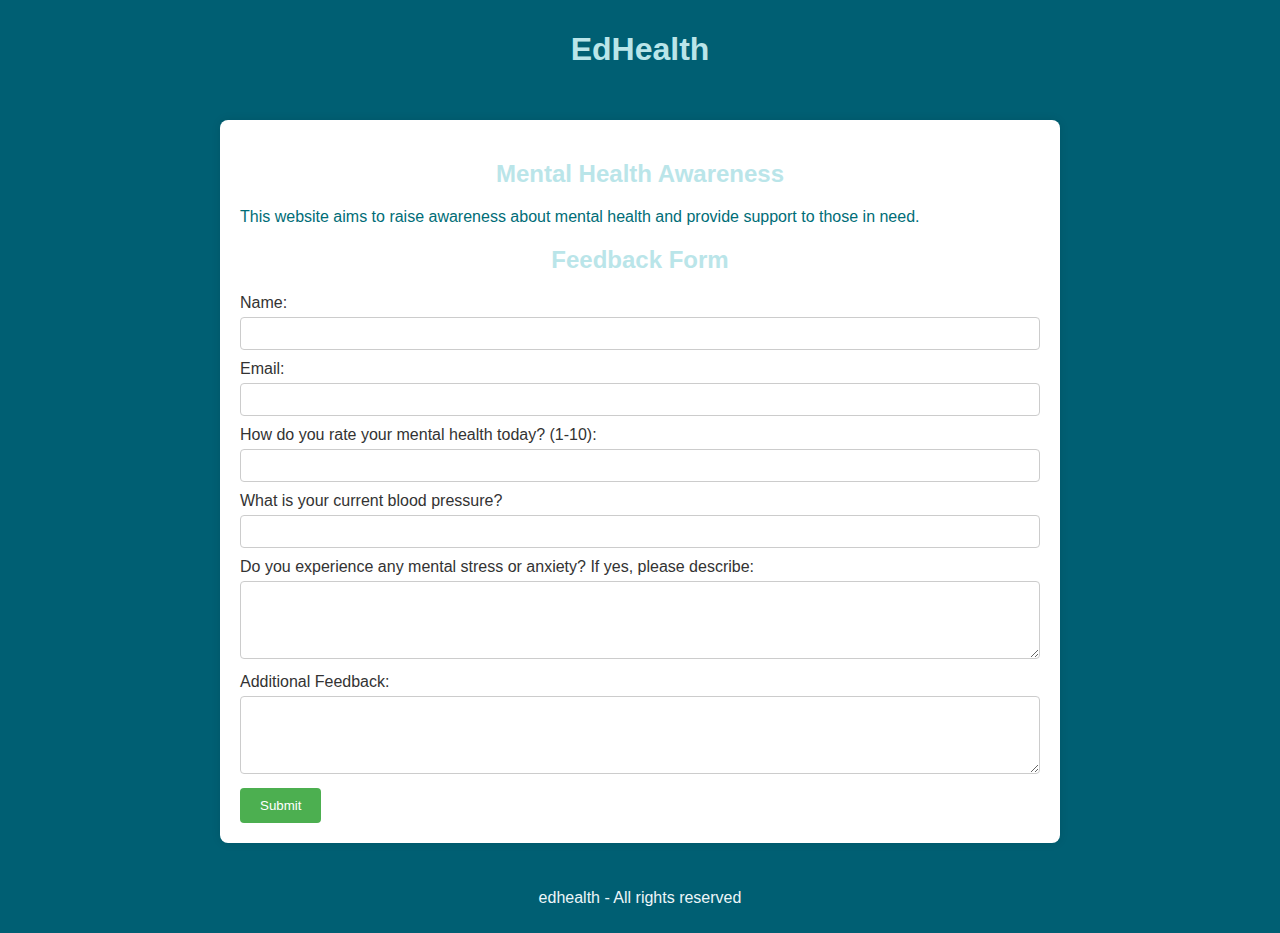
<file: awareness.html>
<!DOCTYPE html>
<html lang="en">
<head>
<meta charset="UTF-8">
<meta name="viewport" content="width=device-width, initial-scale=1.0">
<title>Mental Health Awareness</title>
<style>
  body {
    font-family: Arial, sans-serif;
    margin: 0;
    padding: 0;
    background-color: #005f73; /* Background color */
    color: #edf6f9; /* Text color */
  }
  .container {
    max-width: 800px;
    margin: 20px auto;
    padding: 20px;
    background-color: #ffffff;
    color:#006d77;
    border-radius: 8px;
    box-shadow: 0 0 10px rgba(0, 0, 0, 0.1);
  }
  h1, h2 {
    text-align: center;
    color: #bae5e9;
  }
  form {
    margin-top: 20px;
  }
  label {
    display: block;
    margin-bottom: 5px;
    color: #333;
  }
  input[type="text"], input[type="email"], input[type="number"], textarea {
    width: 100%;
    padding: 8px;
    margin-bottom: 10px;
    border: 1px solid #ccc;
    border-radius: 4px;
    box-sizing: border-box;
    color: #555;
  }
  input[type="text"]:focus, input[type="email"]:focus, input[type="number"]:focus, textarea:focus {
    outline: none;
    border-color: #4CAF50;
  }
  input[type="submit"] {
    background-color: #4CAF50;
    color: white;
    padding: 10px 20px;
    border: none;
    border-radius: 4px;
    cursor: pointer;
  }
  input[type="submit"]:hover {
    background-color: #45a049;
  }
  header, footer {
    background-color: #005f73;
    color: #edf6f9;
    text-align: center;
    padding: 10px 0;
  }
</style>
</head>
<body>

<header>
  <h1> EdHealth</h1>
</header>

<div class="container">
  <h2>Mental Health Awareness</h2>
  <p>This website aims to raise awareness about mental health and provide support to those in need.</p>
  
  <h2>Feedback Form</h2>
  <form id="feedbackForm">
    <label for="name">Name:</label>
    <input type="text" id="name" name="name" required>
    
    <label for="email">Email:</label>
    <input type="email" id="email" name="email" required>
    
    <label for="mentalHealth">How do you rate your mental health today? (1-10):</label>
    <input type="number" id="mentalHealth" name="mentalHealth" min="1" max="10" required>
    
    <label for="bloodPressure">What is your current blood pressure?</label>
    <input type="text" id="bloodPressure" name="bloodPressure">
    
    <label for="mentalStress">Do you experience any mental stress or anxiety? If yes, please describe:</label>
    <textarea id="mentalStress" name="mentalStress" rows="4"></textarea>
    
    <label for="feedback">Additional Feedback:</label>
    <textarea id="feedback" name="feedback" rows="4" required></textarea>
    
    <input type="submit" value="Submit">
  </form>
</div>

<footer>
  <p>edhealth - All rights reserved</p>
</footer>

<script>
  document.getElementById('feedbackForm').addEventListener('submit', function(event) {
    event.preventDefault(); // Prevent the default form submission
    
    // Get form values
    var name = document.getElementById('name').value;
    var email = document.getElementById('email').value;
    var mentalHealth = document.getElementById('mentalHealth').value;
    var bloodPressure = document.getElementById('bloodPressure').value;
    var mentalStress = document.getElementById('mentalStress').value;
    var feedback = document.getElementById('feedback').value;
    
    // Log the data to console (you can send this to a server for processing)
    console.log("Name: " + name);
    console.log("Email: " + email);
    console.log("Mental Health: " + mentalHealth);
    console.log("Blood Pressure: " + bloodPressure);
    console.log("Mental Stress: " + mentalStress);
    console.log("Feedback: " + feedback);
  });
</script>

</body>
</html>
</file>
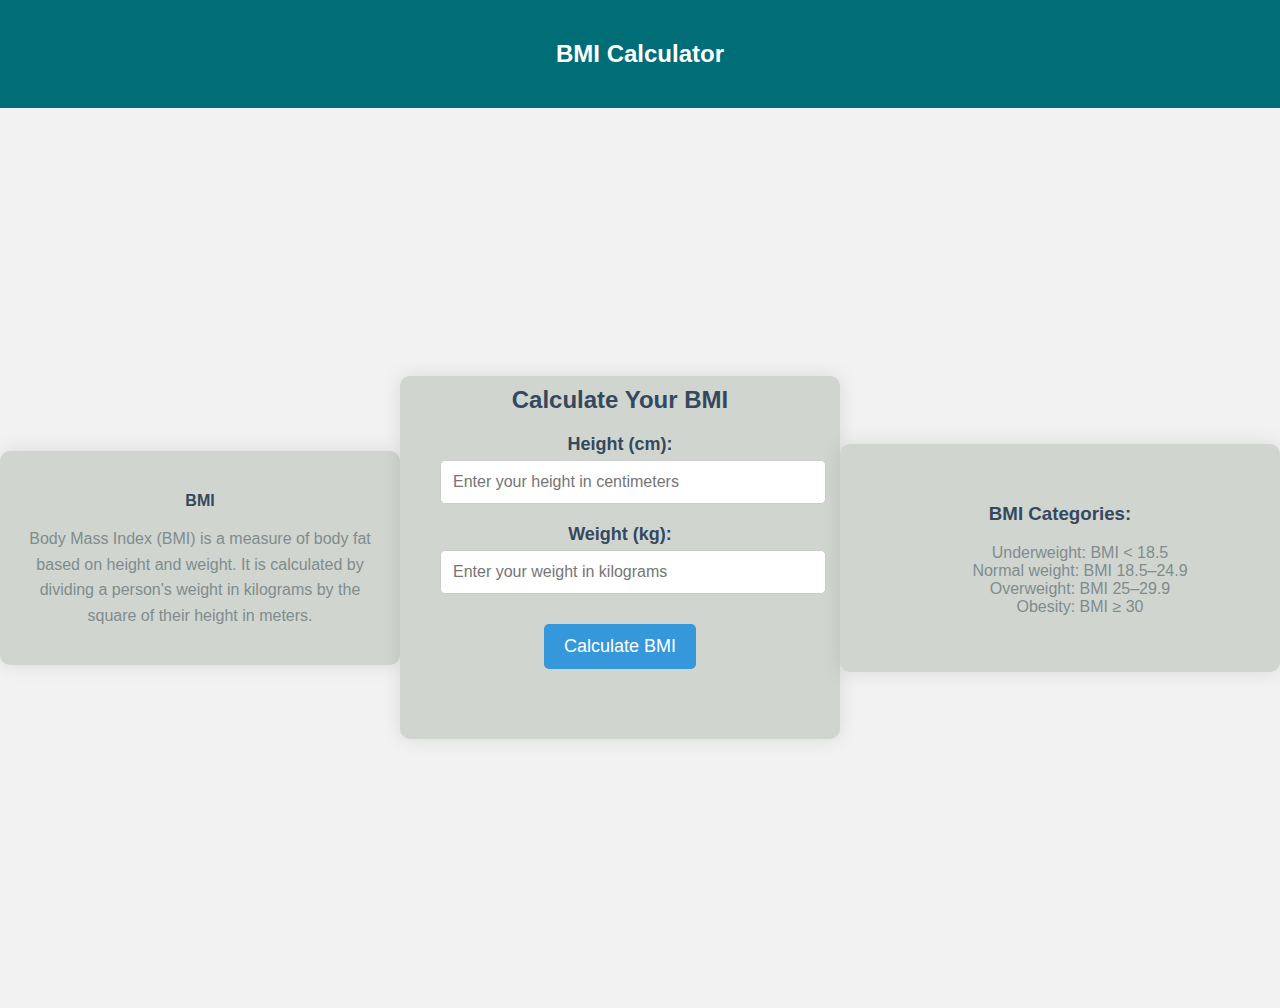
<file: bmi2.html>
<!DOCTYPE html>
<html lang="en">

<head>
    <meta charset="UTF-8">
    <meta name="viewport" content="width=device-width, initial-scale=1.0">
    <title>BMI Calculator</title>
    <style>
        body {
            font-family: 'Segoe UI', Tahoma, Geneva, Verdana, sans-serif;
            margin: 0;
            padding: 0;
            background-color: #f2f2f2;
        }

        .explanation {
            background-color: #d1d5d0;
            border-radius: 10px;
            box-shadow: 0 0 20px rgba(0, 0, 0, 0.1);
            padding: 20px;
            max-width: 400px;
            width: 100%;
            text-align: center;
            
        }
       
        .explanation h4 {
            color: #34495e;
            margin-bottom: 10px;
        }

        .explanation p {
            color: #7f8c8d;
            font-size: 16px;
            line-height: 1.6;
        }

        .navbar {
            background-color: #006d77;
            color: #fff;
            text-align: center;
            padding: 20px 0;
        }

        .container {
            display: flex;
            justify-content: center;
            align-items: center;
            height: 100vh;
            /* flex-direction: column; */
            justify-content: space-evenly;
        

        }

        .bmi-container {
            background-color: #d1d5d0;
            border-radius: 10px;
            box-shadow: 0 0 20px rgba(0, 0, 0, 0.1);
            padding: 40px;
            max-width: 400px;
            width: 100%;
            text-align: center;
        }

        .bmi-container h2 {
            color: #34495e;
            margin-top: -30px;
        }

        .input-group {
            margin-bottom: 20px;
        }

        .input-group label {
            display: block;
            font-size: 18px;
            margin-bottom: 5px;
            color: #34495e;
            font-weight: bold;
        }

        .input-group input {
            width: 100%;
            padding: 12px;
            border: 1px solid #ccc;
            border-radius: 5px;
            font-size: 16px;
            outline: none;
        }

        .button {
            margin-top: 30px;
        }

        .button button {
            background-color: #3498db;
            color: #fff;
            padding: 12px 20px;
            border: none;
            border-radius: 5px;
            font-size: 18px;
            cursor: pointer;
            transition: background-color 0.3s ease;
        }

        .button button:hover {
            background-color: #006d77;
        }

        #result {
            font-size: 24px;
            margin-top: 30px;
            font-weight: bold;
        }

        .category {
            margin-top: 20px;
            font-size: 18px;
            font-weight: bold;
        }

        .info {
            margin-top: 30px;
            text-align: center;
            color: #7f8c8d;
        }

        .info h3 {
            color: #34495e;
            font-size: 20px;
            margin-bottom: 10px;
        }

        .info ul {
            padding: 0;
            margin: 0;
            list-style: none;
        }

        .info ul li {
            font-size: 18px;
            margin-bottom: 5px;
        }
    </style>
</head>

<body>
    <div class="navbar">
        <h2>BMI Calculator</h2>
    </div>
    <div class="dadContainer">
    <div class="container">
        <div class="explanation">
            <h4>BMI</h4>
            <p>Body Mass Index (BMI) is a measure of body fat based on height and weight. It is calculated by dividing a
                person's weight in kilograms by the square of their height in meters.</p>
        </div>
        <div class="bmi-container">
            <h2>Calculate Your BMI</h2>
            <div class="input-group">
                <label for="height">Height (cm):</label>
                <input type="number" id="height" placeholder="Enter your height in centimeters">
            </div>
            <div class="input-group">
                <label for="weight">Weight (kg):</label>
                <input type="number" id="weight" placeholder="Enter your weight in kilograms">
            </div>
            <div class="button">
                <button onclick="calculateBMI()">Calculate BMI</button>
            </div>
            <div id="result"></div>
            <div class="category" id="category"></div>
        </div>
        <div class="bmi-container">
            <h3 style="color:#34495e;">BMI Categories:</h3>
            <ul style="list-style-type: none;text-align: center;color:#7f8c8d ;">
                <li>Underweight: BMI &lt; 18.5</li>
                <li>Normal weight: BMI 18.5–24.9</li>
                <li>Overweight: BMI 25–29.9</li>
                <li>Obesity: BMI &ge; 30</li>
            </ul>
        </div>

    </div>
</div>


    <script>
        function calculateBMI() {
            var height = document.getElementById("height").value;
            var weight = document.getElementById("weight").value;

            var heightInMeters = height / 100;
            var bmi = weight / (heightInMeters * heightInMeters);

            var resultDiv = document.getElementById("result");
            var categoryDiv = document.getElementById("category");

            resultDiv.innerHTML = "Your BMI is: " + bmi.toFixed(2);

            if (bmi < 18.5) {
                categoryDiv.innerHTML = "You are Underweight.";
            } else if (bmi >= 18.5 && bmi <= 24.9) {
                categoryDiv.innerHTML = "You have Normal weight.";
            } else if (bmi >= 25 && bmi <= 29.9) {
                categoryDiv.innerHTML = "You are Overweight.";
            } else {
                categoryDiv.innerHTML = "You are Obese.";
            }
        }
    </script>
</body>

</html>
</file>
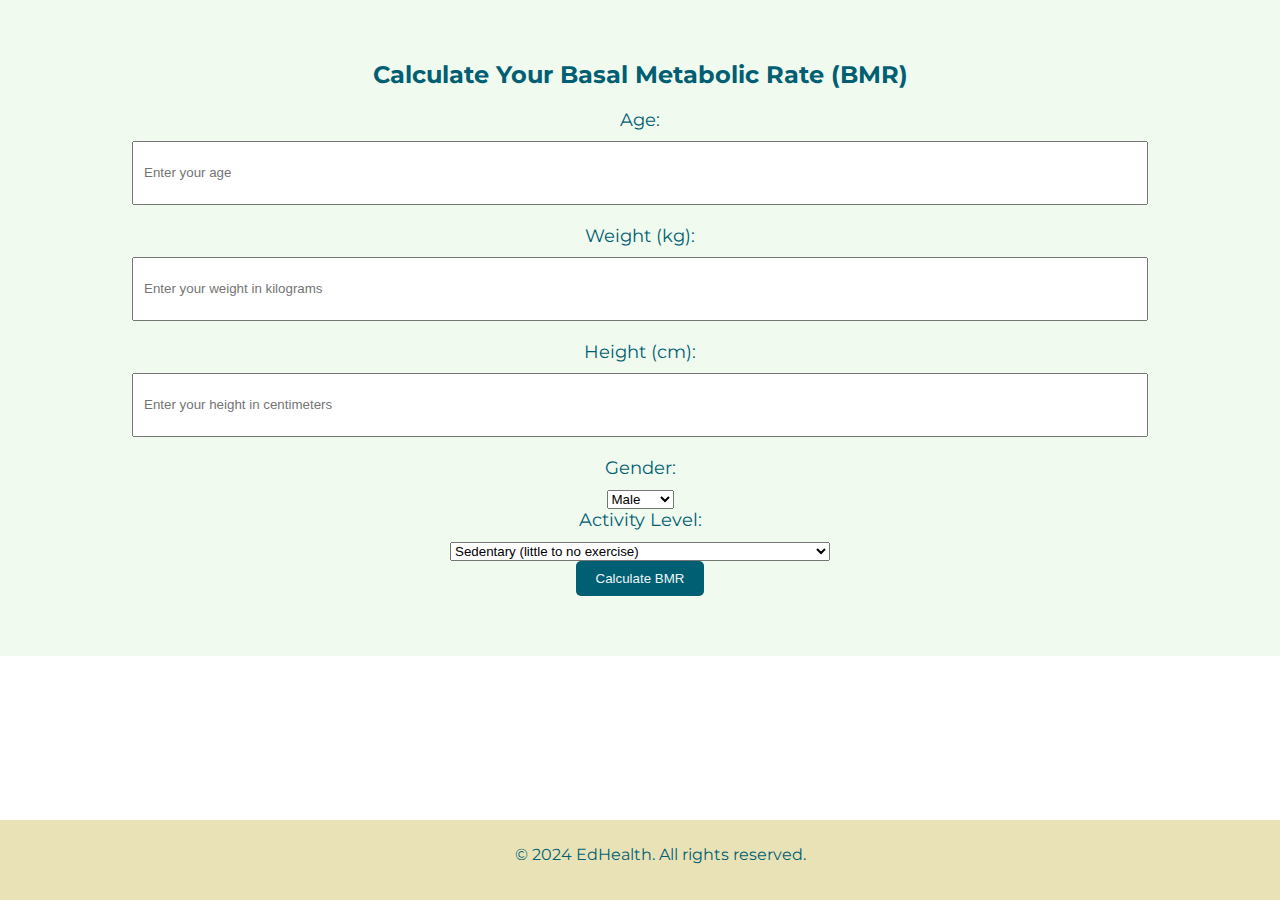
<file: bmr.html>
<!DOCTYPE html>
<html lang="en">
<head>
    <meta charset="UTF-8">
    <meta name="viewport" content="width=device-width, initial-scale=1.0">
    <title>Hospital Homepage</title>
    <link href="https://fonts.googleapis.com/css2?family=Montserrat:wght@300;400;700&display=swap" rel="stylesheet">
    <style>
        /* Existing CSS styles */
        body, html {
            margin: 0;
            padding: 0;
            font-family: 'Montserrat', sans-serif;
            color: #333;
        }
        /* Other styles omitted for brevity */
        .bmr-container {
            padding: 40px 20px;
            background-color: #f1faee;
            text-align: center;
        }
        .bmr-container h2 {
            color: #005f73;
            margin-bottom: 20px;
        }
        .bmr-container label {
            display: block;
            margin-bottom: 10px;
            font-size: 18px;
            color: #005f73;
        }
        .bmr-container input {
            width: 80%;
            height: 40px;
            margin-bottom: 20px;
            padding: 10px;
        }
        .bmr-container button {
            padding: 10px 20px;
            background-color: #005f73;
            color: #edf6f9;
            border: none;
            border-radius: 5px;
            cursor: pointer;
        }
        #bmr-result {
            font-size: 24px;
            font-weight: bold;
            margin-top: 20px;
        }
    </style>
</head>
<body>
    <!-- Existing HTML content -->
    <!-- Header, Services, About, Form sections are omitted for brevity -->
    <section class="bmr-container">
        <h2>Calculate Your Basal Metabolic Rate (BMR)</h2>
        <div class="input-group">
            <label for="age">Age:</label>
            <input type="number" id="age" placeholder="Enter your age">
        </div>
        <div class="input-group">
            <label for="weight">Weight (kg):</label>
            <input type="number" id="weight" placeholder="Enter your weight in kilograms">
        </div>
        <div class="input-group">
            <label for="height">Height (cm):</label>
            <input type="number" id="height" placeholder="Enter your height in centimeters">
        </div>
        <div class="input-group">
            <label for="gender">Gender:</label>
            <select id="gender">
                <option value="male">Male</option>
                <option value="female">Female</option>
            </select>
        </div>
        <div class="input-group">
            <label for="activity-level">Activity Level:</label>
            <select id="activity-level">
                <option value="sedentary">Sedentary (little to no exercise)</option>
                <option value="lightly-active">Lightly Active (light exercise/sports 1-3 days/week)</option>
                <option value="moderately-active">Moderately Active (moderate exercise/sports 3-5 days/week)</option>
                <option value="very-active">Very Active (hard exercise/sports 6-7 days a week)</option>
                <option value="extra-active">Extra Active (very hard exercise/sports & physical job)</option>
            </select>
        </div>
        <button onclick="calculateBMR()">Calculate BMR</button>
        <div id="bmr-result"></div>
    </section>

    <footer style="background-color: #eae2b7; color: #005f73; padding: 20px; text-align: center; position: fixed; width: 100%; bottom: 0;">
        <p style="margin-top: 5px">&copy; 2024 EdHealth. All rights reserved.</p>
    </footer>

    <script>
        function calculateBMR() {
            var age = parseInt(document.getElementById("age").value);
            var weight = parseFloat(document.getElementById("weight").value);
            var height = parseFloat(document.getElementById("height").value);
            var gender = document.getElementById("gender").value;
            var activityLevel = document.getElementById("activity-level").value;

            // Calculate BMR based on Mifflin-St Jeor Equation
            var bmr;
            if (gender === "male") {
                bmr = 10 * weight + 6.25 * height - 5 * age + 5;
            } else {
                bmr = 10 * weight + 6.25 * height - 5 * age - 161;
            }

            // Adjust BMR based on activity level
            switch (activityLevel) {
                case "sedentary":
                    bmr *= 1.2;
                    break;
                case "lightly-active":
                    bmr *= 1.375;
                    break;
                case "moderately-active":
                    bmr *= 1.55;
                    break;
                case "very-active":
                    bmr *= 1.725;
                    break;
                case "extra-active":
                    bmr *= 1.9;
                    break;
                default:
                    break;
            }

            var resultDiv = document.getElementById("bmr-result");
            resultDiv.innerHTML = "Your Basal Metabolic Rate (BMR) is: " + bmr.toFixed(2) + " calories/day.";
        }
    </script>
</body>
</html>
</file>
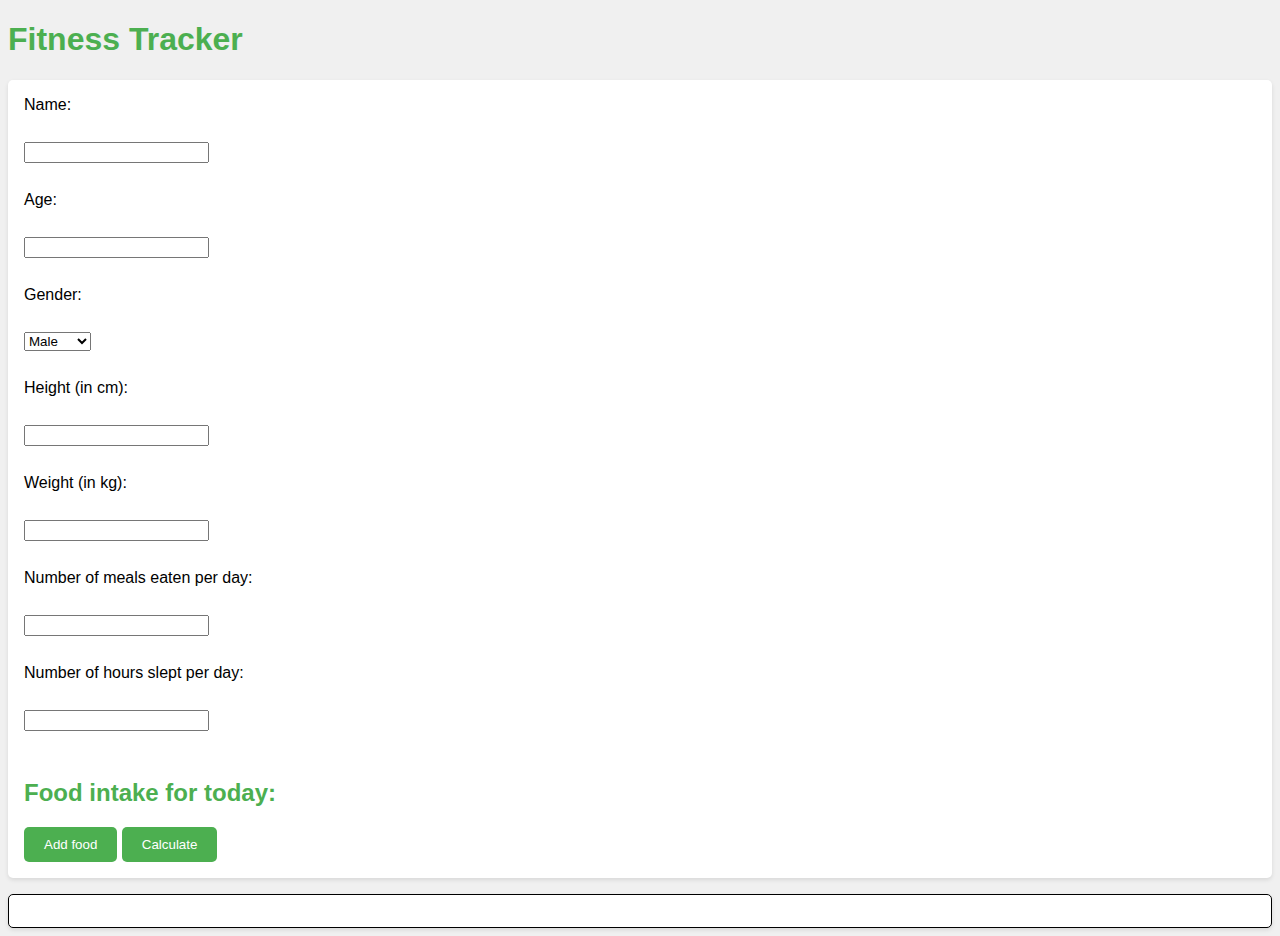
<file: fitness.html>
<!DOCTYPE html>
<html lang="en">
<head>
  <meta charset="UTF-8">
  <meta name="viewport" content="width=device-width, initial-scale=1.0">
  <title>Fitness Tracker</title>
  <style>
    body {
      font-family: Arial, sans-serif;
      background-color: #f0f0f0;
    }

    #fitnessTracker {
      margin-bottom: 1em;
      background-color: #fff;
      padding: 1em;
      border-radius: 5px;
      box-shadow: 0 2px 4px rgba(0, 0, 0, 0.1);
    }

    #results {
      border: 1px solid #000;
      padding: 1em;
      margin-top: 1em;
      background-color: #fff;
      border-radius: 5px;
      box-shadow: 0 2px 4px rgba(0, 0, 0, 0.1);
    }

    button {
      background-color: #4CAF50;
      color: white;
      padding: 10px 20px;
      border: none;
      border-radius: 5px;
      cursor: pointer;
    }

    button:hover {
      background-color: #45a049;
    }

    label, input, select {
      display: block;
      margin-bottom: 10px;
    }

    h1, h2 {
      color: #4CAF50;
    }
  </style>
  <script>
    const form = document.getElementById('fitnessTracker');
    const foodList = document.getElementById('foodList');
    const addFood = document.getElementById('addFood');
    const calculate = document.getElementById('calculate');
    const results = document.getElementById('results');

    let foodItems = [];

    addFood.addEventListener('click', () => {
      const foodName = prompt('Enter the name of the food item:');
      const foodQuantity = prompt('Enter the quantity of the food item (in grams):');
      const foodItem = {name: foodName, quantity: foodQuantity};
      foodItems.push(foodItem);
      const li = document.createElement('li');
      li.textContent = `${foodName}: ${foodQuantity}g`;
      foodList.appendChild(li);
    });

    calculate.addEventListener('click', () => {
      let totalCarbs = 0;
      let totalFat = 0;
      foodItems.forEach(foodItem => {
        // You would need to look up the carb and fat content of each food item here
        // and add it to the totalCarbs and totalFat variables accordingly.
      });
      results.innerHTML = `
        <p>Total carbs: ${totalCarbs}g</p>
        <p>Total fat: ${totalFat}g</p>
      `;
    });
  </script>
</head>
<body>
  <!-- HTML code goes here -->
  <h1>Fitness Tracker</h1>
  <form id="fitnessTracker">
    <label for="name">Name:</label><br>
    <input type="text" id="name" name="name"><br>
    <label for="age">Age:</label><br>
    <input type="number" id="age" name="age"><br>
    <label for="gender">Gender:</label><br>
    <select id="gender" name="gender">
      <option value="male">Male</option>
      <option value="female">Female</option>
    </select><br>
    <label for="height">Height (in cm):</label><br>
    <input type="number" id="height" name="height"><br>
    <label for="weight">Weight (in kg):</label><br>
    <input type="number" id="weight" name="weight"><br>
    <label for="meals">Number of meals eaten per day:</label><br>
    <input type="number" id="meals" name="meals"><br>
    <label for="sleep">Number of hours slept per day:</label><br>
    <input type="number" id="sleep" name="sleep"><br>
    <h2>Food intake for today:</h2>
    <div id="foodList"></div>
    <button type="button" id="addFood">Add food</button>
    <button type="button" id="calculate">Calculate</button>
  </form>
  <div id="results"></div>
</body>
</html>
</file>
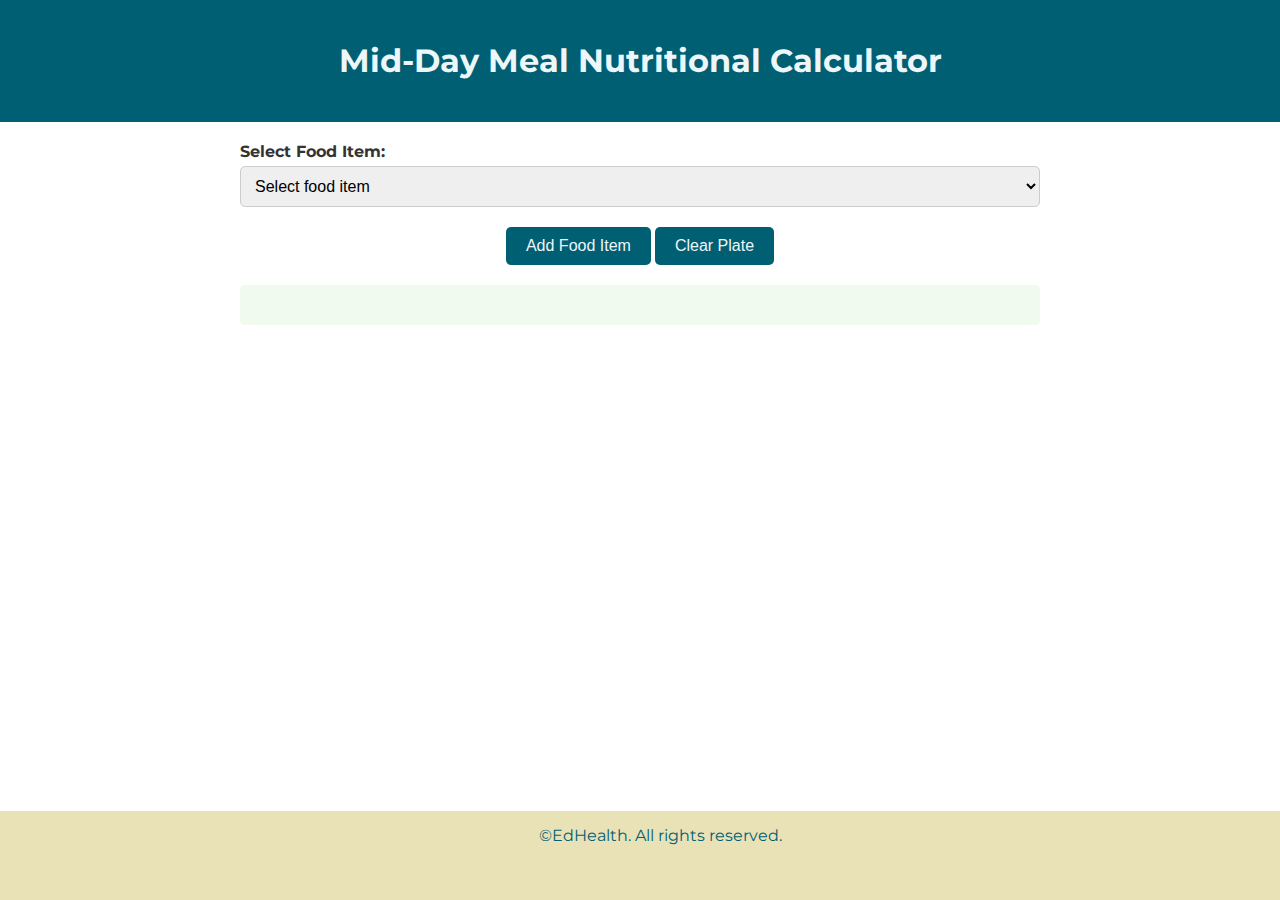
<file: nutrition.html>
<!DOCTYPE html>
<html lang="en">
<head>
    <meta charset="UTF-8">
    <meta name="viewport" content="width=device-width, initial-scale=1.0">
    <title>Mid-Day Meal Nutritional Calculator</title>
    <link href="https://fonts.googleapis.com/css2?family=Montserrat:wght@300;400;700&display=swap" rel="stylesheet">
    <style>
        body, html {
            margin: 0;
            padding: 0;
            font-family: 'Montserrat', sans-serif;
            color: #333;
        }
        header {
            background-color: #005f73;
            color: #edf6f9;
            padding: 20px 0;
            text-align: center;
        }
        nav ul {
            list-style: none;
            padding: 0;
        }
        nav ul li {
            display: inline;
            margin: 0 20px;
        }
        nav ul li a {
            color: #edf6f9;
            text-decoration: none;
            font-weight: bold;
        }
        .container {
            max-width: 800px;
            margin: 0 auto;
            padding: 20px;
        }
        .food-list {
            margin-bottom: 20px;
        }
        .food-list label {
            display: block;
            margin-bottom: 5px;
            font-weight: bold;
        }
        .food-list select {
            width: 100%;
            padding: 10px;
            border: 1px solid #ccc;
            border-radius: 5px;
            font-size: 16px;
        }
        .button {
            text-align: center;
            margin-top: 20px;
        }
        .button button {
            padding: 10px 20px;
            background-color: #005f73;
            color: #edf6f9;
            border: none;
            border-radius: 5px;
            font-size: 16px;
            cursor: pointer;
        }
        .result {
            background-color: #f1faee;
            padding: 20px;
            border-radius: 5px;
            margin-top: 20px;
        }
        .result h3 {
            margin-top: 0;
            color: #006d77;
        }
        .plate {
            margin-top: 20px;
        }
        .plate-item {
            margin-bottom: 10px;
            padding: 5px 10px;
            background-color: #f1faee;
            border-radius: 5px;
            display: inline-block;
            cursor: pointer;
        }
        footer {
            background-color: #005f73;
            color: #edf6f9;
            text-align: center;
            padding: 20px;
            margin-top: 30px;
        }
    </style>
</head>
<body>
    <header>
        <h1>Mid-Day Meal Nutritional Calculator</h1>
    </header>
    <div class="container">
        <div class="food-list">
            <label for="food-item">Select Food Item:</label>
            <select id="food-item">
                <option value="0">Select food item</option>
                <option value="1">Rice (1 serving)</option>
                <option value="2">Roti (1 piece)</option>
                <option value="3">Dal (1 serving)</option>
                <option value="4">Eggs (1 piece)</option>
                <!-- Add more food items here -->
            </select>
        </div>
        <div class="button">
            <button type="button" onclick="addFood()">Add Food Item</button>
            <button type="button" onclick="clearPlate()">Clear Plate</button>
        </div>
        <div class="result" id="nutrition-result"></div>
        <div class="plate" id="plate"></div>
    </div>
    <footer style="background-color: #eae2b7; color: #005f73; padding: 20px; text-align: center; position: fixed; width: 100%; bottom: 0;">
        <p style="margin-top: -5px">&copy;EdHealth. All rights reserved.</p>
    </footer>
    <script>
        // Predefined nutritional values for each food item (per serving)
        const nutritionalValues = {
            1: { name: "Rice", calories: 200, protein: 5, carbs: 45, fat: 1 },
            2: { name: "Roti", calories: 150, protein: 4, carbs: 30, fat: 1 },
            3: { name: "Dal", calories: 100, protein: 3, carbs: 20, fat: 1 },
            4: { name: "Eggs", calories: 70, protein: 6, carbs: 1, fat: 5 }
            // Add more food items here
        };

        let totalCalories = 0;
        let totalProtein = 0;
        let totalCarbs = 0;
        let totalFat = 0;

        function addFood() {
            const foodItem = document.getElementById("food-item").value;
            if (foodItem == 0) return; // No food item selected

            // Add nutritional values of selected food item to totals
            totalCalories += nutritionalValues[foodItem].calories;
            totalProtein += nutritionalValues[foodItem].protein;
            totalCarbs += nutritionalValues[foodItem].carbs;
            totalFat += nutritionalValues[foodItem].fat;

            // Display the result
            const resultDiv = document.getElementById("nutrition-result");
            resultDiv.innerHTML = "<h3>Total Nutritional Value</h3>" +
                "<p>Calories: " + totalCalories.toFixed(2) + "</p>" +
                "<p>Protein (g): " + totalProtein.toFixed(2) + "</p>" +
                "<p>Carbohydrates (g): " + totalCarbs.toFixed(2) + "</p>" +
                "<p>Fat (g): " + totalFat.toFixed(2) + "</p>";

            // Display the item on the plate
            const plateDiv = document.getElementById("plate");
            const newItem = document.createElement("div");
            newItem.classList.add("plate-item");
            newItem.textContent = nutritionalValues[foodItem].name;
            newItem.setAttribute("data-food", foodItem);
            newItem.addEventListener("click", removeFood);
            plateDiv.appendChild(newItem);
        }

        function removeFood() {
            const foodItem = this.getAttribute("data-food");
            // Subtract the nutritional values of the selected food item from totals
            totalCalories -= nutritionalValues[foodItem].calories;
            totalProtein -= nutritionalValues[foodItem].protein;
            totalCarbs -= nutritionalValues[foodItem].carbs;
            totalFat -= nutritionalValues[foodItem].fat;

            // Update the result
            const resultDiv = document.getElementById("nutrition-result");
            resultDiv.innerHTML = "<h3>Total Nutritional Value</h3>" +
                "<p>Calories: " + totalCalories.toFixed(2) + "</p>" +
                "<p>Protein (g): " + totalProtein.toFixed(2) + "</p>" +
                "<p>Carbohydrates (g): " + totalCarbs.toFixed(2) + "</p>" +
                "<p>Fat (g): " + totalFat.toFixed(2) + "</p>";

            // Remove the item from the plate
            this.remove();
        }

        function clearPlate() {
            // Reset the totals
            totalCalories = 0;
            totalProtein = 0;
            totalCarbs = 0;
            totalFat = 0;

            // Clear the result
            const resultDiv = document.getElementById("nutrition-result");
            resultDiv.innerHTML = "";

            // Clear the plate
            const plateDiv = document.getElementById("plate");
            plateDiv.innerHTML = "";
        }
    </script>
</body>
</html>
</file>
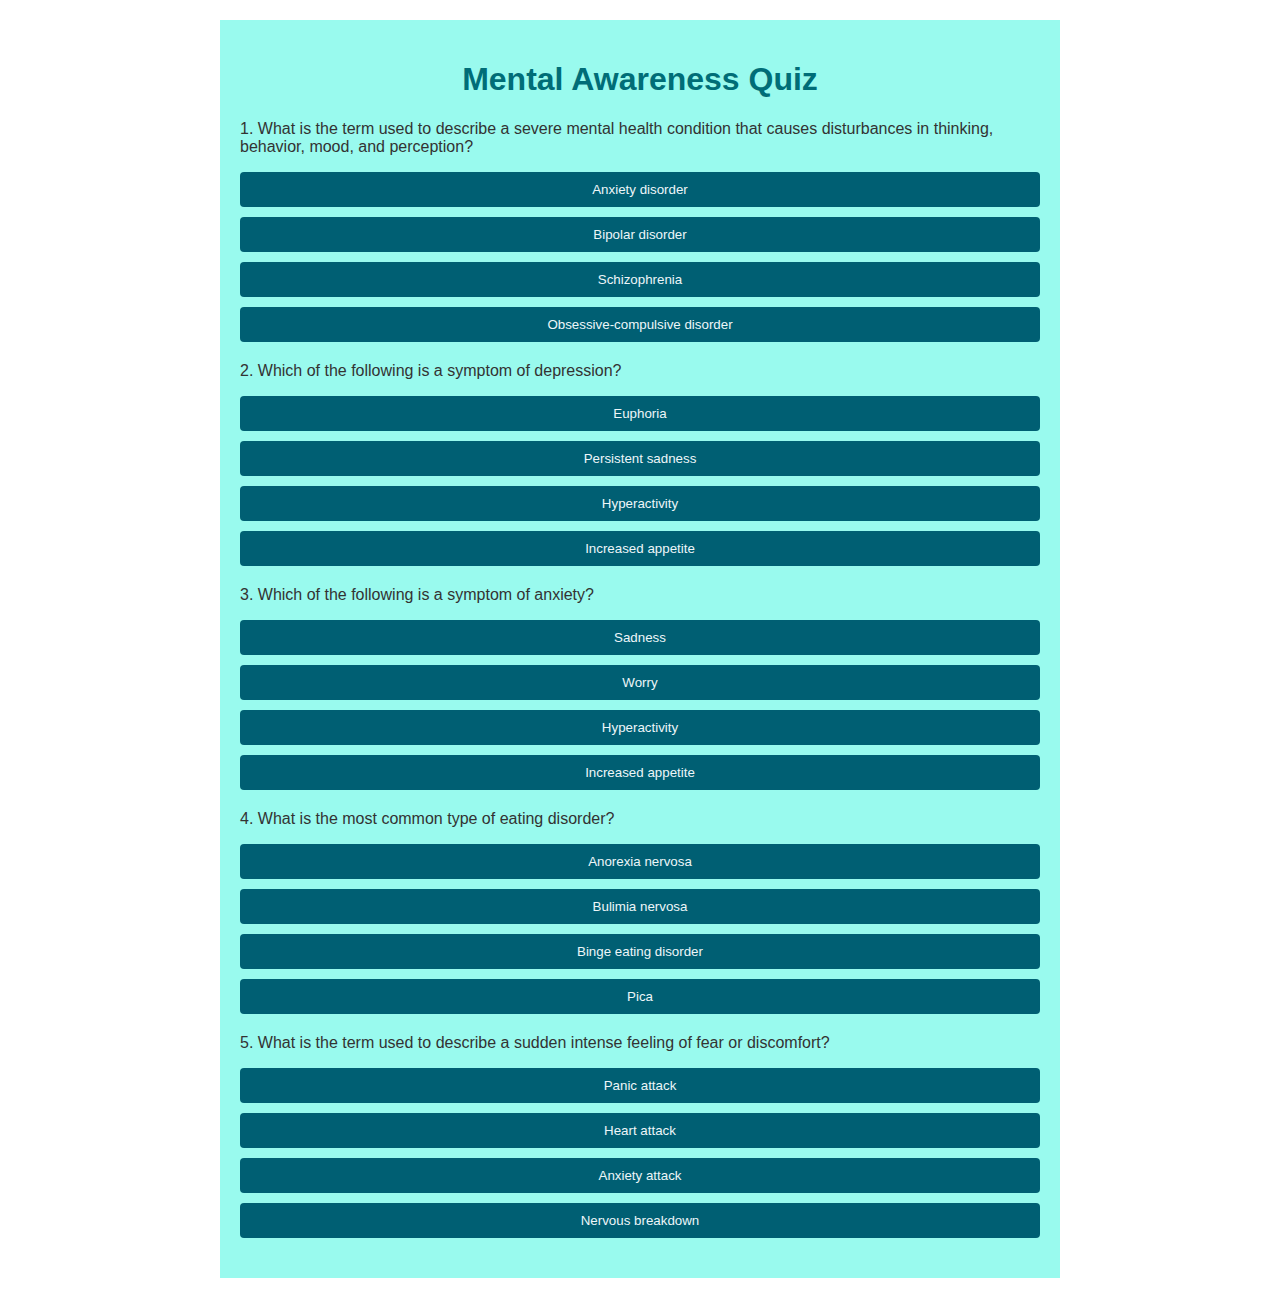
<file: quiz.html>
<!DOCTYPE html>
<html lang="en">
<head>
<meta charset="UTF-8">
<meta name="viewport" content="width=device-width, initial-scale=1.0">
<title>Mental Awareness Quiz</title>
<style>
  body {
    font-family: Arial, sans-serif;
    margin: 0;
    padding: 0;
  }
  .container {
    max-width: 800px;
    margin: 20px auto;
    padding: 20px;
    background-color: #99faee; /* Background color */
    color: #edf6f9; /* Text color */
  }
  h1 {
    text-align: center;
    color: #006d77; /* Header color */
  }
  .question {
    margin-bottom: 20px;
    color: #333; /* Question color */
  }
  .options button {
    display: block;
    width: 100%;
    margin-bottom: 10px;
    background-color: #005f73; /* Button background color */
    color: #edf6f9; /* Button text color */
    padding: 10px 20px;
    border: none;
    border-radius: 4px;
    cursor: pointer;
  }
  .options button.correct {
    background-color: #4CAF50; /* Correct answer background color */
  }
  .options button.incorrect {
    background-color: #f44336; /* Incorrect answer background color */
  }
  #result {
    font-weight: bold;
    text-align: center;
    margin-bottom: 20px;
    color: black; /* Result text color */
  }
</style>
</head>
<body>

<div class="container">
  <h1>Mental Awareness Quiz</h1>
  <div id="questionsContainer"></div>
  <div id="result"></div>
</div>

<script>
  // Define quiz questions, options, and correct answers
  const questions = [
    {
      question: "What is the term used to describe a severe mental health condition that causes disturbances in thinking, behavior, mood, and perception?",
      options: ["Anxiety disorder", "Bipolar disorder", "Schizophrenia", "Obsessive-compulsive disorder"],
      answer: "Schizophrenia"
    },
    {
      question: "Which of the following is a symptom of depression?",
      options: ["Euphoria", "Persistent sadness", "Hyperactivity", "Increased appetite"],
      answer: "Persistent sadness"
    },
    {
      question: "Which of the following is a symptom of anxiety?",
      options: ["Sadness", "Worry", "Hyperactivity", "Increased appetite"],
      answer: "Worry"
    },
    {
      question: "What is the most common type of eating disorder?",
      options: ["Anorexia nervosa", "Bulimia nervosa", "Binge eating disorder", "Pica"],
      answer: "Binge eating disorder"
    },
    {
      question: "What is the term used to describe a sudden intense feeling of fear or discomfort?",
      options: ["Panic attack", "Heart attack", "Anxiety attack", "Nervous breakdown"],
      answer: "Panic attack"
    }
  ];

  // Initialize quiz variables
  let score = 0;

  // Function to load questions and options
  function loadQuestions() {
    const questionsContainer = document.getElementById("questionsContainer");

    questions.forEach((question, index) => {
      const questionDiv = document.createElement("div");
      questionDiv.classList.add("question");
      questionDiv.innerHTML = `<p>${index + 1}. ${question.question}</p>`;
      
      const optionsDiv = document.createElement("div");
      optionsDiv.classList.add("options");
      
      question.options.forEach(option => {
        const optionButton = document.createElement("button");
        optionButton.innerHTML = option;
        optionButton.onclick = () => checkAnswer(option, question.answer, optionButton);
        optionsDiv.appendChild(optionButton);
      });
      
      questionDiv.appendChild(optionsDiv);
      questionsContainer.appendChild(questionDiv);
    });
  }

  // Function to check answer
  function checkAnswer(option, correctAnswer, button) {
    const buttons = button.parentElement.querySelectorAll('button');
    buttons.forEach(btn => {
      btn.disabled = true;
      if (btn.innerHTML === correctAnswer) {
        btn.classList.add("correct");
      } else if (btn.innerHTML === option) {
        btn.classList.add("incorrect");
      }
    });

    if (option === correctAnswer) {
      score++;
    }

    updateResult();
  }

  // Function to display result
  function updateResult() {
    const resultElement = document.getElementById("result");
    resultElement.innerHTML = `You scored ${score} out of ${questions.length}`;
  }

  // Load questions
  loadQuestions();
</script>

</body>
</html>
</file>
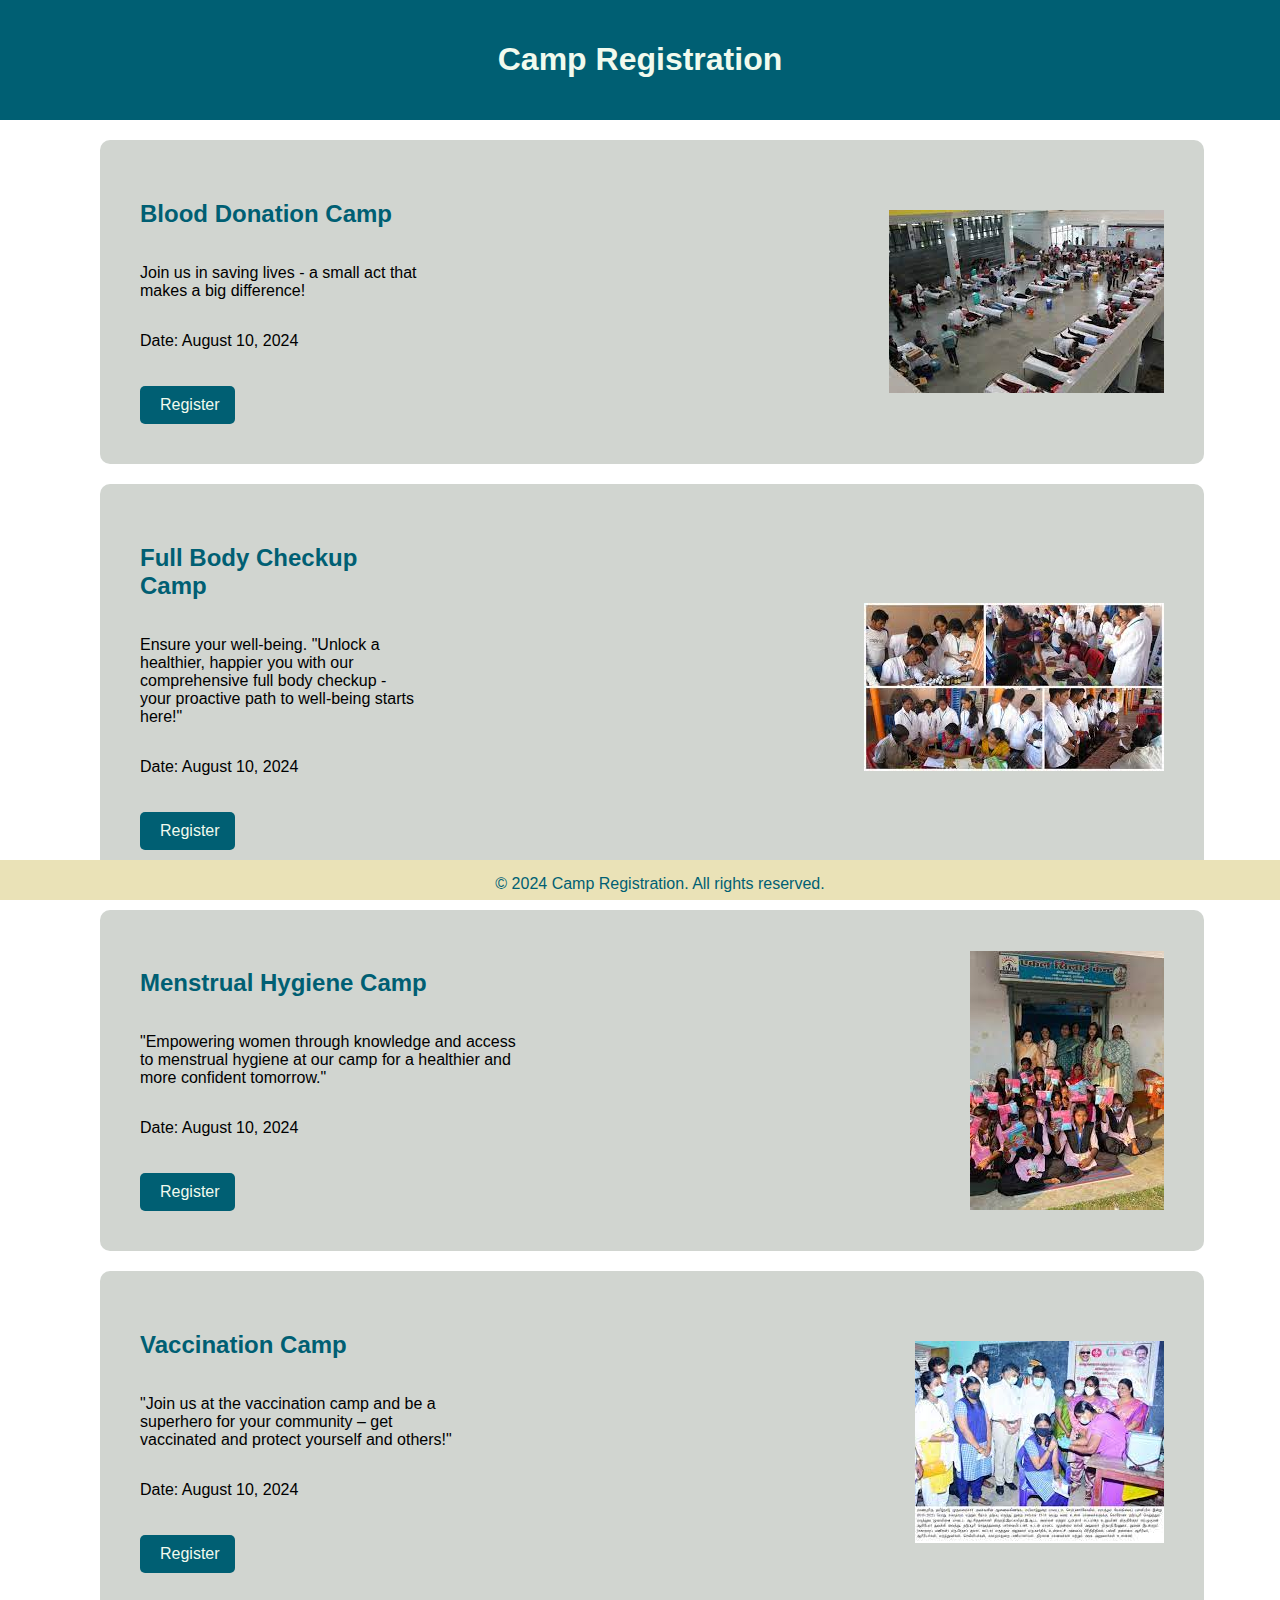
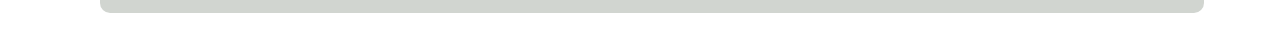
<file: reg.html>
<!DOCTYPE html>
<html lang="en">

<head>
    <meta charset="UTF-8">
    <meta name="viewport" content="width=device-width, initial-scale=1.0">
    <link rel="stylesheet" href="regstyle.css">
    <title>Camp Registration</title>
</head>

<body>

    <!-- Header -->
    <header style="background-color: #005f73; color: #f1faee;">
        <h1>Camp Registration</h1>
    </header>

    <!-- Camp Sections -->
    <section class="camp" id="bloodDonationCamp">
        <div class="one">
        <h2>Blood Donation Camp</h2>
        <p>Join us in saving lives - a small act that makes a big difference!</p>
        <p>Date: August 10, 2024</p>
        <a href="registrationForm.html" class="btn">Register</a>
        </div>
        <img src="bloodcamp.jpeg" alt="Blood Donation Camp Image">
    </section>

    <section class="camp" id="fullBodyCheckupCamp">
        <div class="one">
            <h2>Full Body Checkup Camp</h2>
            <p>Ensure your well-being. 
            "Unlock a healthier, happier you with our comprehensive full body checkup - your proactive path to well-being starts here!"</p>
            <p>Date: August 10, 2024</p>
            <a href="registrationForm.html" class="btn">Register</a>
        </div>
        <img src="fullbodycheckup.jpeg" alt="Full Body Checkup Camp Image">
    </section>

    <section class="camp" id="sanitaryNapkinCamp">
        <div class="one"><h2>Menstrual Hygiene Camp</h2>
        <p>"Empowering women through knowledge and access to menstrual hygiene at our camp for a healthier and more confident tomorrow."</p>
        <p>Date: August 10, 2024</p>
        <a href="registrationForm.html" class="btn">Register</a>
    </div>
        <img src="menstrualhygienecamp.jpeg" alt="Menstrual Hygiene Camp Image">
    </section>

    <section class="camp" id="vaccinationCamp">
        <div class="one"><h2>Vaccination Camp</h2>
        <p>"Join us at the vaccination camp and be a superhero for your community – get vaccinated and protect yourself and others!"</p>
        <p>Date: August 10, 2024</p>
        <a href="registrationForm.html" class="btn">Register</a>
    </div>
        <img src="vaccinationcamp.jpeg" alt="Vaccination Camp Image">
    </section>

    <!-- Footer -->
    <footer style="background-color: #eae2b7; color: #005f73;">
        <p style="margin-top: -5px">&copy; 2024 Camp Registration. All rights reserved.</p>
    </footer>

</body>

</html>
</file>
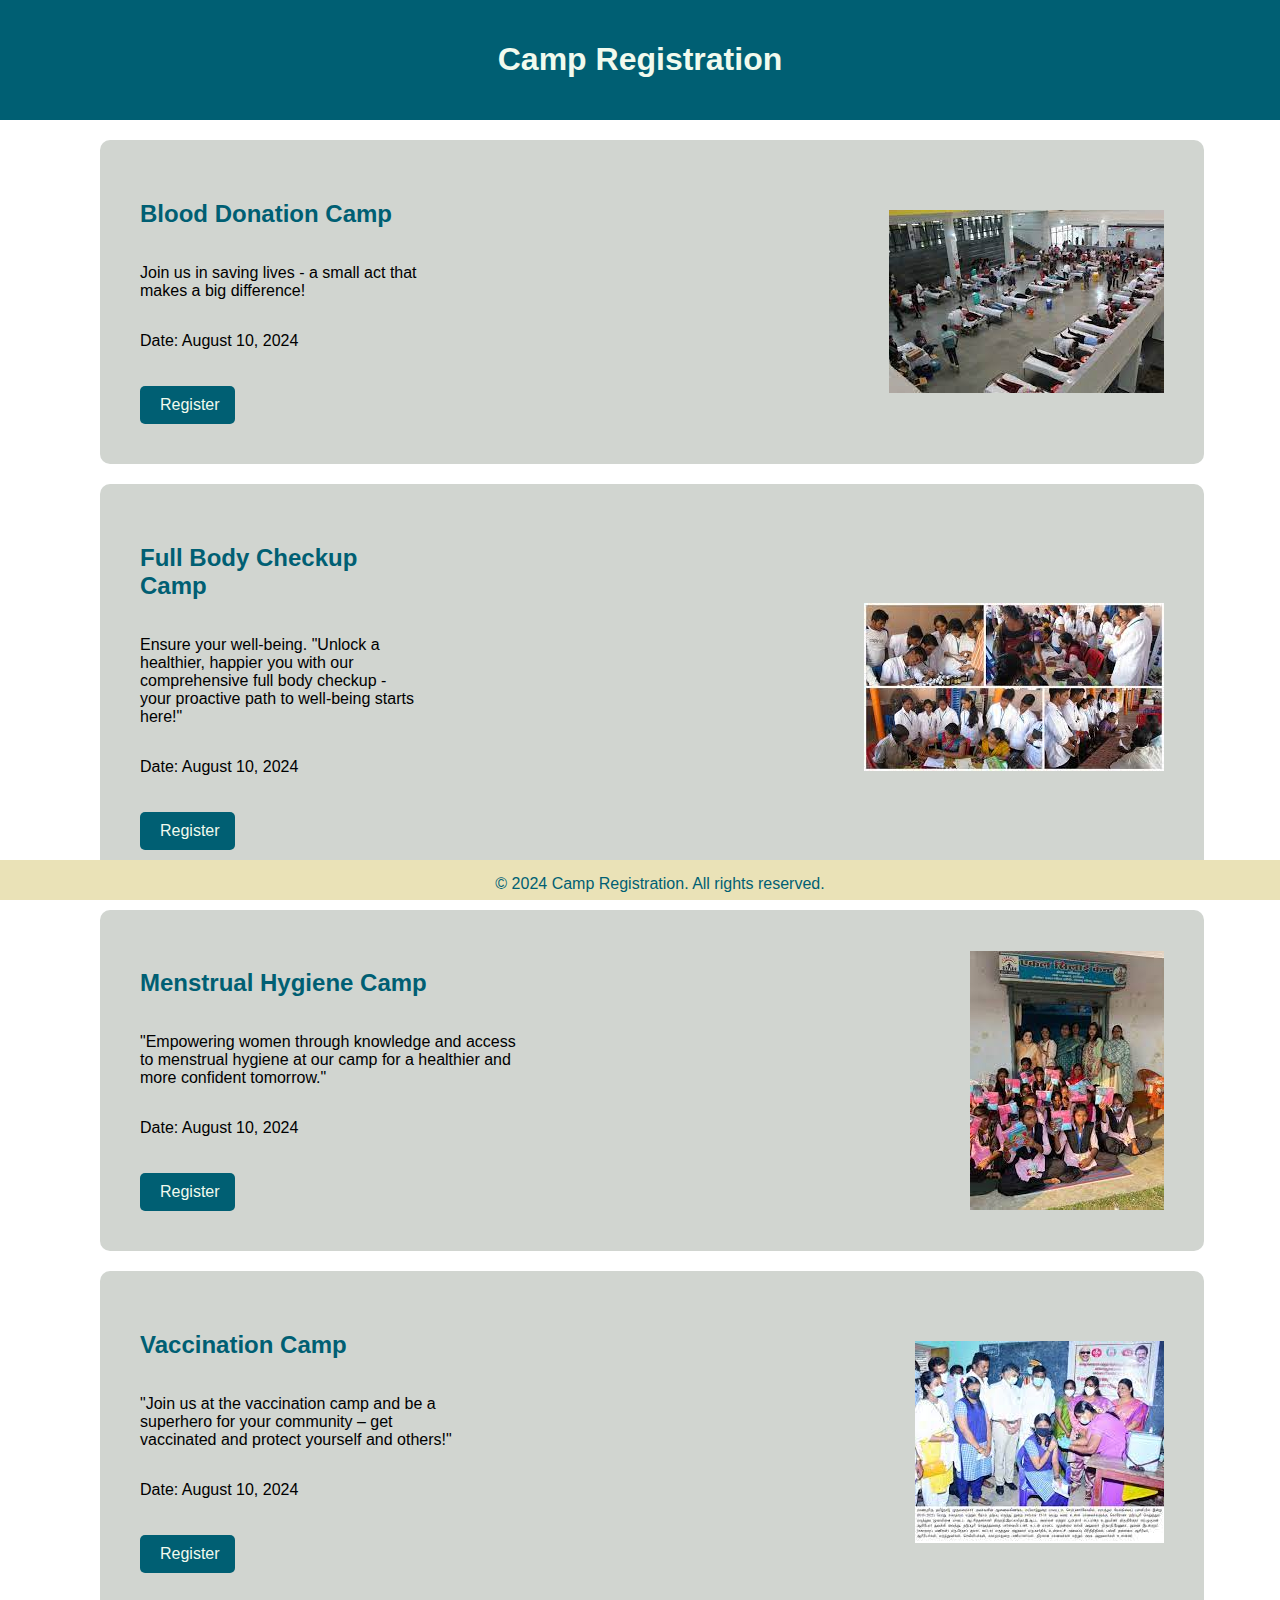
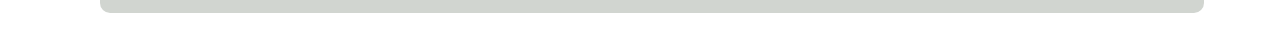
<file: reg.HTML>
<!DOCTYPE html>
<html lang="en">

<head>
    <meta charset="UTF-8">
    <meta name="viewport" content="width=device-width, initial-scale=1.0">
    <link rel="stylesheet" href="regstyle.css">
    <title>Camp Registration</title>
</head>

<body>

    <!-- Header -->
    <header style="background-color: #005f73; color: #f1faee;">
        <h1>Camp Registration</h1>
    </header>

    <!-- Camp Sections -->
    <section class="camp" id="bloodDonationCamp">
        <div class="one">
        <h2>Blood Donation Camp</h2>
        <p>Join us in saving lives - a small act that makes a big difference!</p>
        <p>Date: August 10, 2024</p>
        <a href="registrationForm.html" class="btn">Register</a>
        </div>
        <img src="bloodcamp.jpeg" alt="Blood Donation Camp Image">
    </section>

    <section class="camp" id="fullBodyCheckupCamp">
        <div class="one">
            <h2>Full Body Checkup Camp</h2>
            <p>Ensure your well-being. 
            "Unlock a healthier, happier you with our comprehensive full body checkup - your proactive path to well-being starts here!"</p>
            <p>Date: August 10, 2024</p>
            <a href="registrationForm.html" class="btn">Register</a>
        </div>
        <img src="fullbodycheckup.jpeg" alt="Full Body Checkup Camp Image">
    </section>

    <section class="camp" id="sanitaryNapkinCamp">
        <div class="one"><h2>Menstrual Hygiene Camp</h2>
        <p>"Empowering women through knowledge and access to menstrual hygiene at our camp for a healthier and more confident tomorrow."</p>
        <p>Date: August 10, 2024</p>
        <a href="registrationForm.html" class="btn">Register</a>
    </div>
        <img src="menstrualhygienecamp.jpeg" alt="Menstrual Hygiene Camp Image">
    </section>

    <section class="camp" id="vaccinationCamp">
        <div class="one"><h2>Vaccination Camp</h2>
        <p>"Join us at the vaccination camp and be a superhero for your community – get vaccinated and protect yourself and others!"</p>
        <p>Date: August 10, 2024</p>
        <a href="registrationForm.html" class="btn">Register</a>
    </div>
        <img src="vaccinationcamp.jpeg" alt="Vaccination Camp Image">
    </section>

    <!-- Footer -->
    <footer style="background-color: #eae2b7; color: #005f73;">
        <p style="margin-top: -5px">&copy; 2024 Camp Registration. All rights reserved.</p>
    </footer>

</body>

</html>
</file>
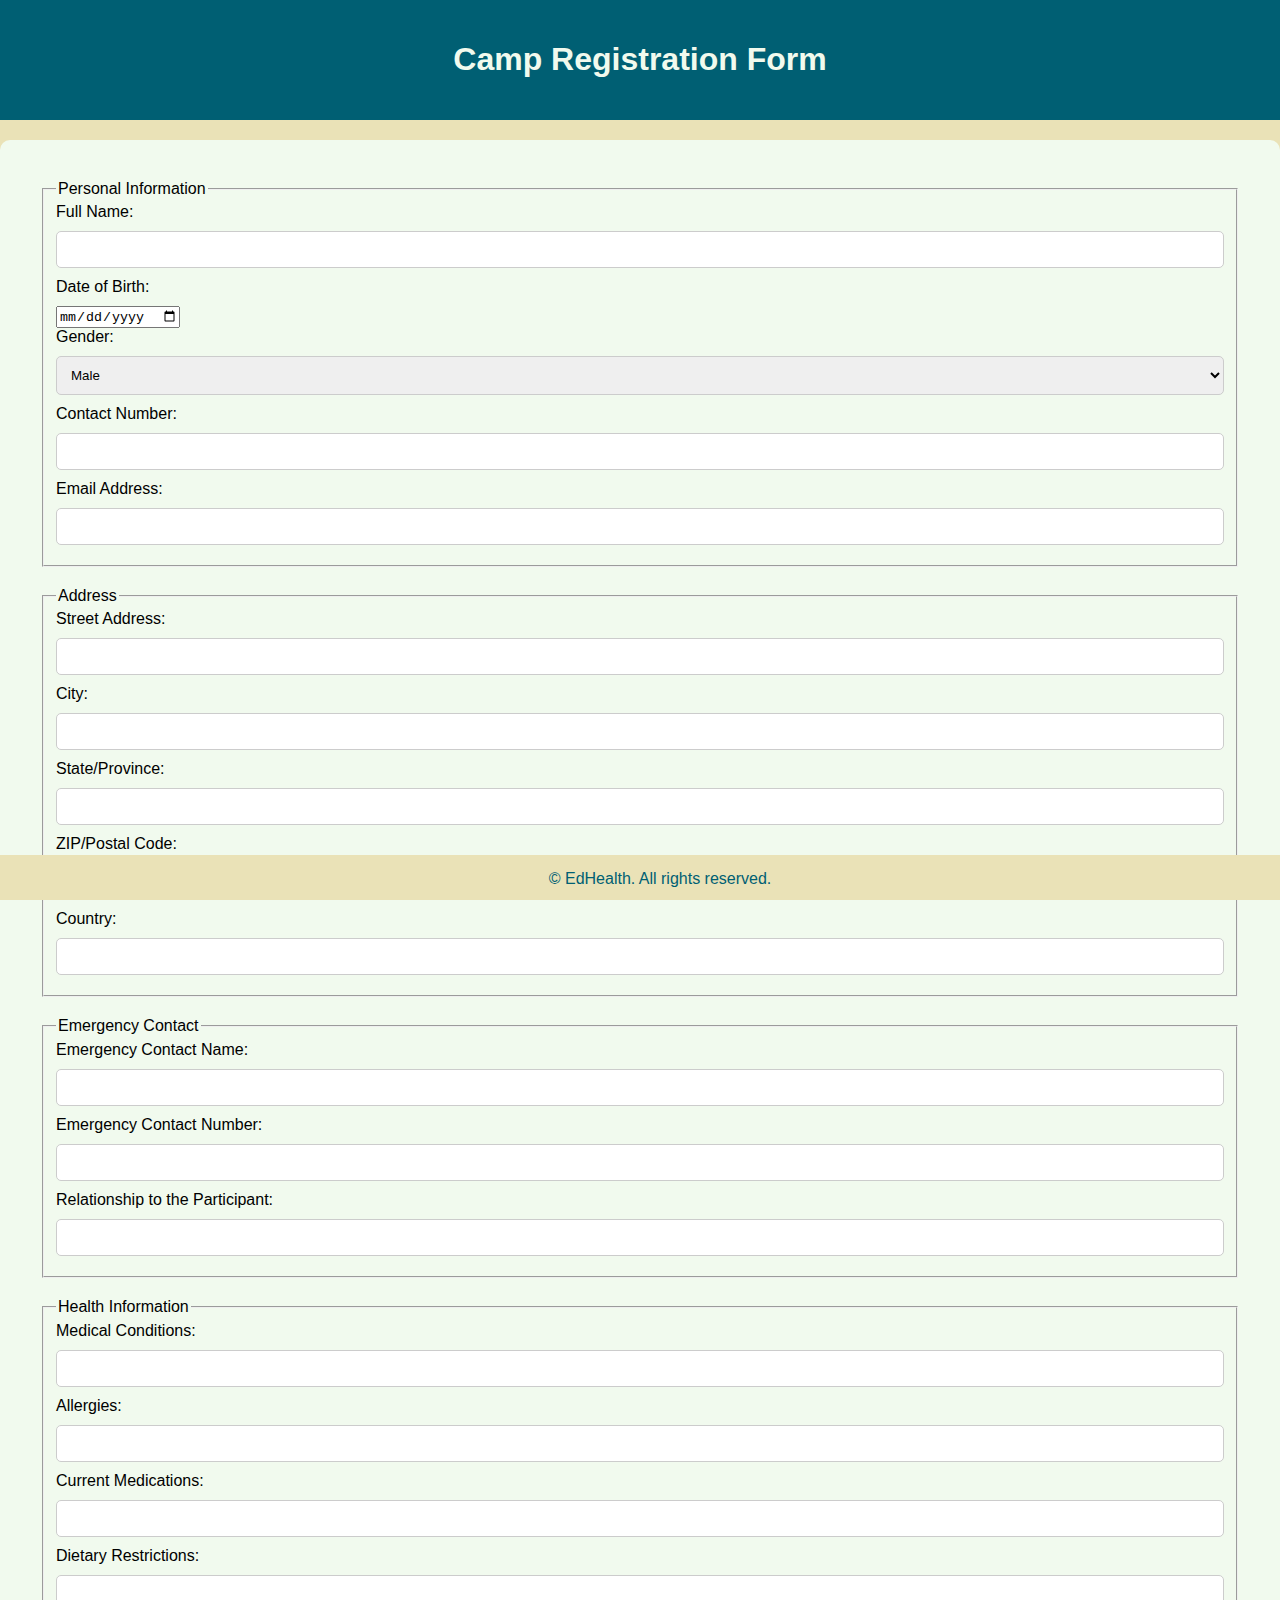
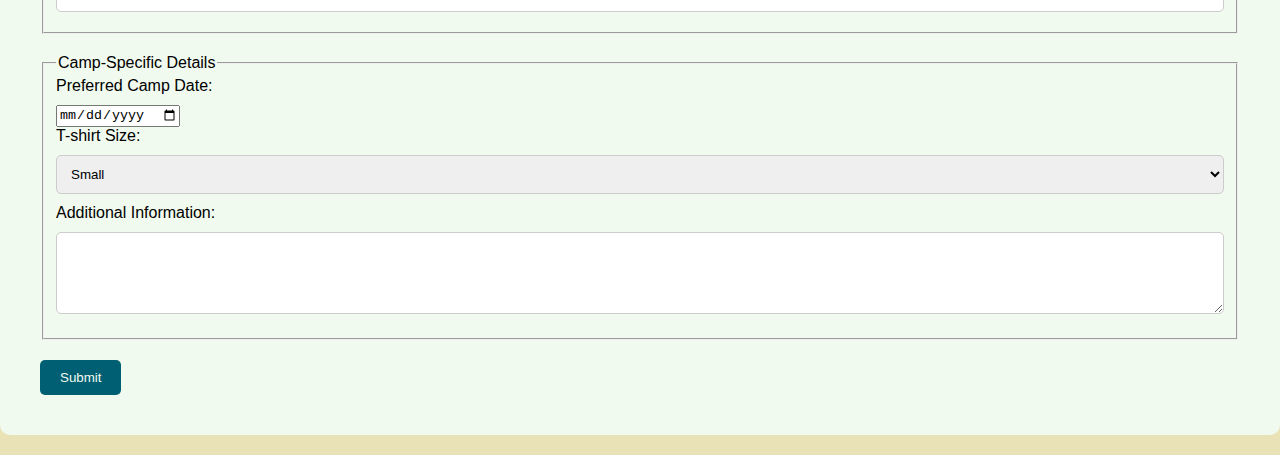
<file: registrationForm.html>
<!DOCTYPE html>
<html lang="en">

<head>
    <meta charset="UTF-8">
    <meta name="viewport" content="width=device-width, initial-scale=1.0">
    <link rel="stylesheet" href="formstyles.css">
    <title>Camp Registration Form</title>
</head>

<body>

    <!-- Header -->
    <header style="background-color: #005f73; color: #f1faee; padding: 20px; text-align: center;">
        <h1>Camp Registration Form</h1>
    </header>

    <!-- Registration Form Section -->
    <section style="padding: 40px; background-color: #f1faee; margin: 20px 0; border-radius: 10px;">
        <form action="#" method="post" id="campRegistrationForm">

            <!-- Personal Information -->
            <fieldset>
                <legend>Personal Information</legend>
                <label for="fullName">Full Name:</label>
                <input type="text" id="fullName" name="fullName" required>

                <label for="dob">Date of Birth:</label>
                <input type="date" id="dob" name="dob" required>

                <label for="gender">Gender:</label>
                <select id="gender" name="gender" required>
                    <option value="male">Male</option>
                    <option value="female">Female</option>
                    <option value="other">Other</option>
                </select>

                <label for="contactNumber">Contact Number:</label>
                <input type="tel" id="contactNumber" name="contactNumber" required>

                <label for="email">Email Address:</label>
                <input type="email" id="email" name="email" required>
            </fieldset>

            <!-- Address -->
            <fieldset>
                <legend>Address</legend>
                <label for="streetAddress">Street Address:</label>
                <input type="text" id="streetAddress" name="streetAddress">

                <label for="city">City:</label>
                <input type="text" id="city" name="city">

                <label for="state">State/Province:</label>
                <input type="text" id="state" name="state">

                <label for="zipCode">ZIP/Postal Code:</label>
                <input type="text" id="zipCode" name="zipCode">

                <label for="country">Country:</label>
                <input type="text" id="country" name="country">
            </fieldset>

            <!-- Emergency Contact -->
            <fieldset>
                <legend>Emergency Contact</legend>
                <label for="emergencyContactName">Emergency Contact Name:</label>
                <input type="text" id="emergencyContactName" name="emergencyContactName" required>

                <label for="emergencyContactNumber">Emergency Contact Number:</label>
                <input type="tel" id="emergencyContactNumber" name="emergencyContactNumber" required>

                <label for="relationship">Relationship to the Participant:</label>
                <input type="text" id="relationship" name="relationship" required>
            </fieldset>

            <!-- Health Information -->
            <fieldset>
                <legend>Health Information</legend>
                <label for="medicalConditions">Medical Conditions:</label>
                <input type="text" id="medicalConditions" name="medicalConditions">

                <label for="allergies">Allergies:</label>
                <input type="text" id="allergies" name="allergies">

                <label for="medications">Current Medications:</label>
                <input type="text" id="medications" name="medications">

                <label for="dietaryRestrictions">Dietary Restrictions:</label>
                <input type="text" id="dietaryRestrictions" name="dietaryRestrictions">
            </fieldset>

            <!-- Camp-Specific Details -->
            <fieldset>
                <legend>Camp-Specific Details</legend>
                <label for="preferredDate">Preferred Camp Date:</label>
                <input type="date" id="preferredDate" name="preferredDate">

                <label for="tshirtSize">T-shirt Size:</label>
                <select id="tshirtSize" name="tshirtSize">
                    <option value="small">Small</option>
                    <option value="medium">Medium</option>
                    <option value="large">Large</option>
                    <option value="xl">XL</option>
                </select>

                <label for="additionalInfo">Additional Information:</label>
                <textarea id="additionalInfo" name="additionalInfo" rows="4"></textarea>
            </fieldset>

            

            <!-- Submit Button -->
            <button type="submit" style="display: block; margin-top: 20px; padding: 10px 20px; background-color: #005f73; color: #f1faee; border: none; border-radius: 5px; cursor: pointer;">Submit</button>

        </form>
    </section>

    <!-- Footer -->
    <footer style="background-color: #eae2b7; color: #005f73; padding: 20px; text-align: center; position: fixed; width: 100%; bottom: 0;">
        <p style="margin-top: -5px">&copy; EdHealth. All rights reserved.</p>
    </footer>

</body>

</html>
</file>
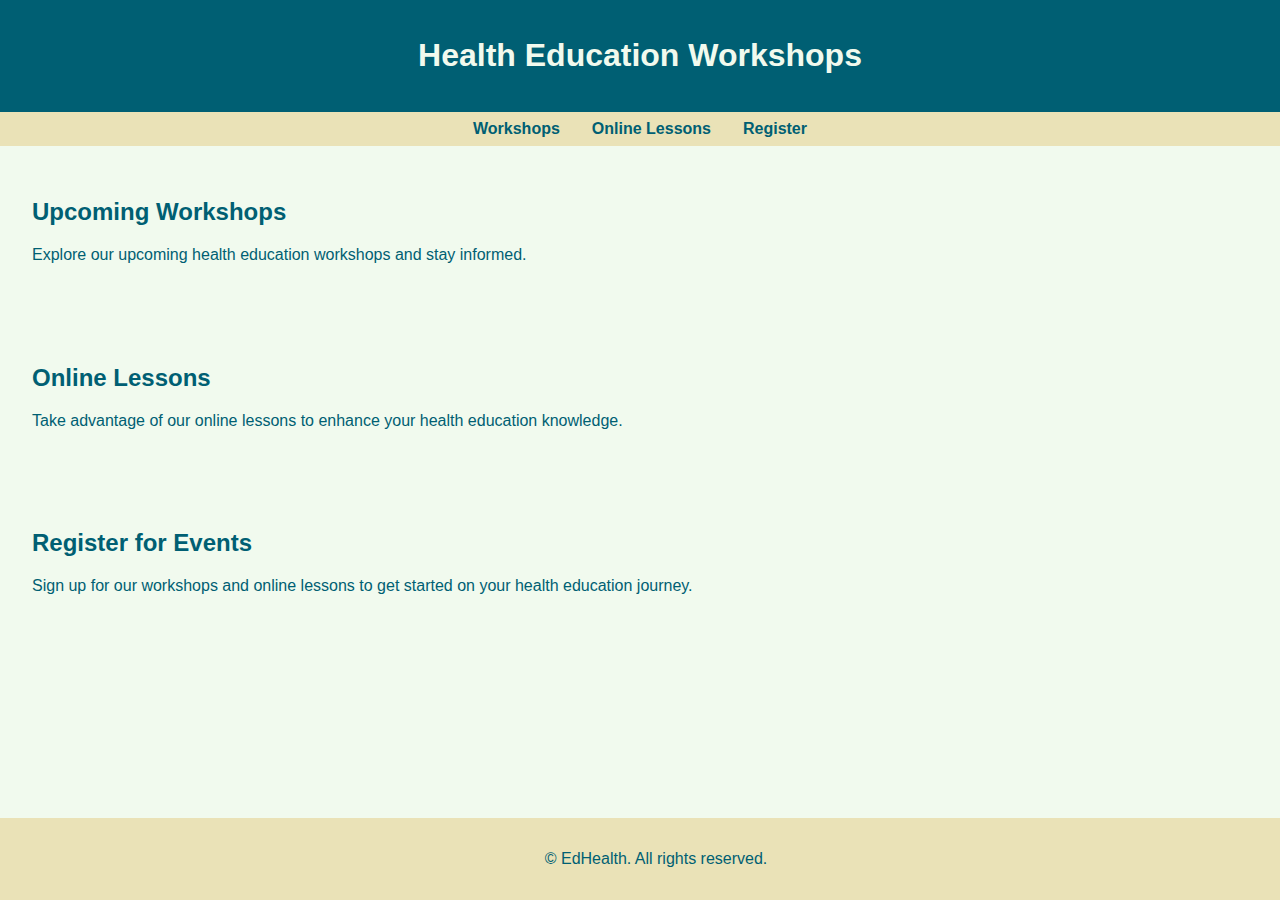
<file: workshop.html>
<!DOCTYPE html>
<html lang="en">

<head>
    <meta charset="UTF-8">
    <meta name="viewport" content="width=device-width, initial-scale=1.0">
    <title>Health Education Workshops</title>
    <style>
        body {
            margin: 0;
            font-family: 'Arial', sans-serif;
            background-color: #f1faee;
            color: #005f73;
        }

        header {
            background-color: #005f73;
            color: #f1faee;
            padding: 1rem;
            text-align: center;
        }

        nav {
            display: flex;
            justify-content: center;
            background-color: #eae2b7;
            padding: 0.5rem;
        }

        nav a {
            text-decoration: none;
            color: #005f73;
            margin: 0 1rem;
            font-weight: bold;
        }

        section {
            padding: 2rem;
        }

        footer {
            background-color: #eae2b7;
            color: #005f73;
            text-align: center;
            padding: 1rem;
            position: fixed;
            bottom: 0;
            width: 100%;
        }
    </style>
</head>

<body>
    <header>
        <h1>Health Education Workshops</h1>
    </header>

    <nav>
        <a href="#workshops">Workshops</a>
        <a href="#online-lessons">Online Lessons</a>
        <a href="#register">Register</a>
    </nav>

    <section id="workshops">
        <h2>Upcoming Workshops</h2>
        <p>Explore our upcoming health education workshops and stay informed.</p>
        <!-- Add workshop details here -->
    </section>

    <section id="online-lessons">
        <h2>Online Lessons</h2>
        <p>Take advantage of our online lessons to enhance your health education knowledge.</p>
        <!-- Add online lesson details here -->
    </section>

    <section id="register">
        <h2>Register for Events</h2>
        <p>Sign up for our workshops and online lessons to get started on your health education journey.</p>
        <!-- Add registration form or details here -->
    </section>

    <footer>
        <p>&copy; EdHealth. All rights reserved.</p>
    </footer>
</body>

</html>
</file>
<file: regstyle.css>
body {
    margin: 0;
    padding: 0;
    font-family: 'Arial', sans-serif;
}

header, footer {
    padding: 20px;
    text-align: center;
}
.one{
    display: flex;
    flex-direction: column;
}
.camp {
    background-color: #d1d5d0;
    padding: 40px;
    margin: 20px 0;
    border-radius: 10px;
    margin-left: 100px;
    align-items:center;
    width:80%;
    display: flex;
    flex-direction: row;
}

.camp h2 {
    color: #005f73;
}

.btn {
    display: inline-block;
    padding: 10px 20px;
    margin-top: 20px;
    background-color: #005f73;
    color: #f1faee;
    text-decoration: none;
    border-radius: 5px;
    width:55px;
}

.registration-form {
    padding: 80px 0;
    background-color: #eae2b7;
}

footer {
    position: fixed;
    width: 100%;
    bottom: 0;
    height:0px;
}

img{
    margin-left: 450px;
}
</file>
<file: formstyles.css>
body {
  margin: 0;
  padding: 0;
  font-family: 'Arial', sans-serif;
  background-color: #eae2b7; /* Set a background color for the entire page */
}

header {
  background-color: #005f73;
  color: #f1faee;
  padding: 20px;
  text-align: center;
}

.camp {
  background-color: #d1d5d0;
  padding: 40px;
  margin: 20px ; /* Center the form */
  border-radius: 10px;
  width: 80%;
}

.camp h2 {
  color: #005f73;
}

.registration-form {
  padding: 20px;
}

fieldset {
  margin-bottom: 20px;
}

label {
  display: block;
  margin-bottom: 10px;
}

input[type="text"],
input[type="email"],
input[type="password"],
input[type="number"],
input[type="number"],
input[type="tel"],
select,
textarea,
input[type="file"] {
  width: 100%;
  padding: 10px;
  margin-bottom: 10px;
  box-sizing: border-box;
  border: 1px solid #ccc;
  border-radius: 5px;
}

input[type="checkbox"] {
  margin-right: 5px;
}

.btn {
  display: inline-block;
  padding: 10px 20px;
  background-color: #005f73;
  color: #f1faee;
  text-decoration: none;
  border-radius: 5px;
}

footer {
  background-color: #eae2b7;
  padding: 20px;
  text-align: center;
  position: fixed;
  width: 100%;
  bottom: 0;
  height:5px;
  margin-top: -50px;
}
</file>
